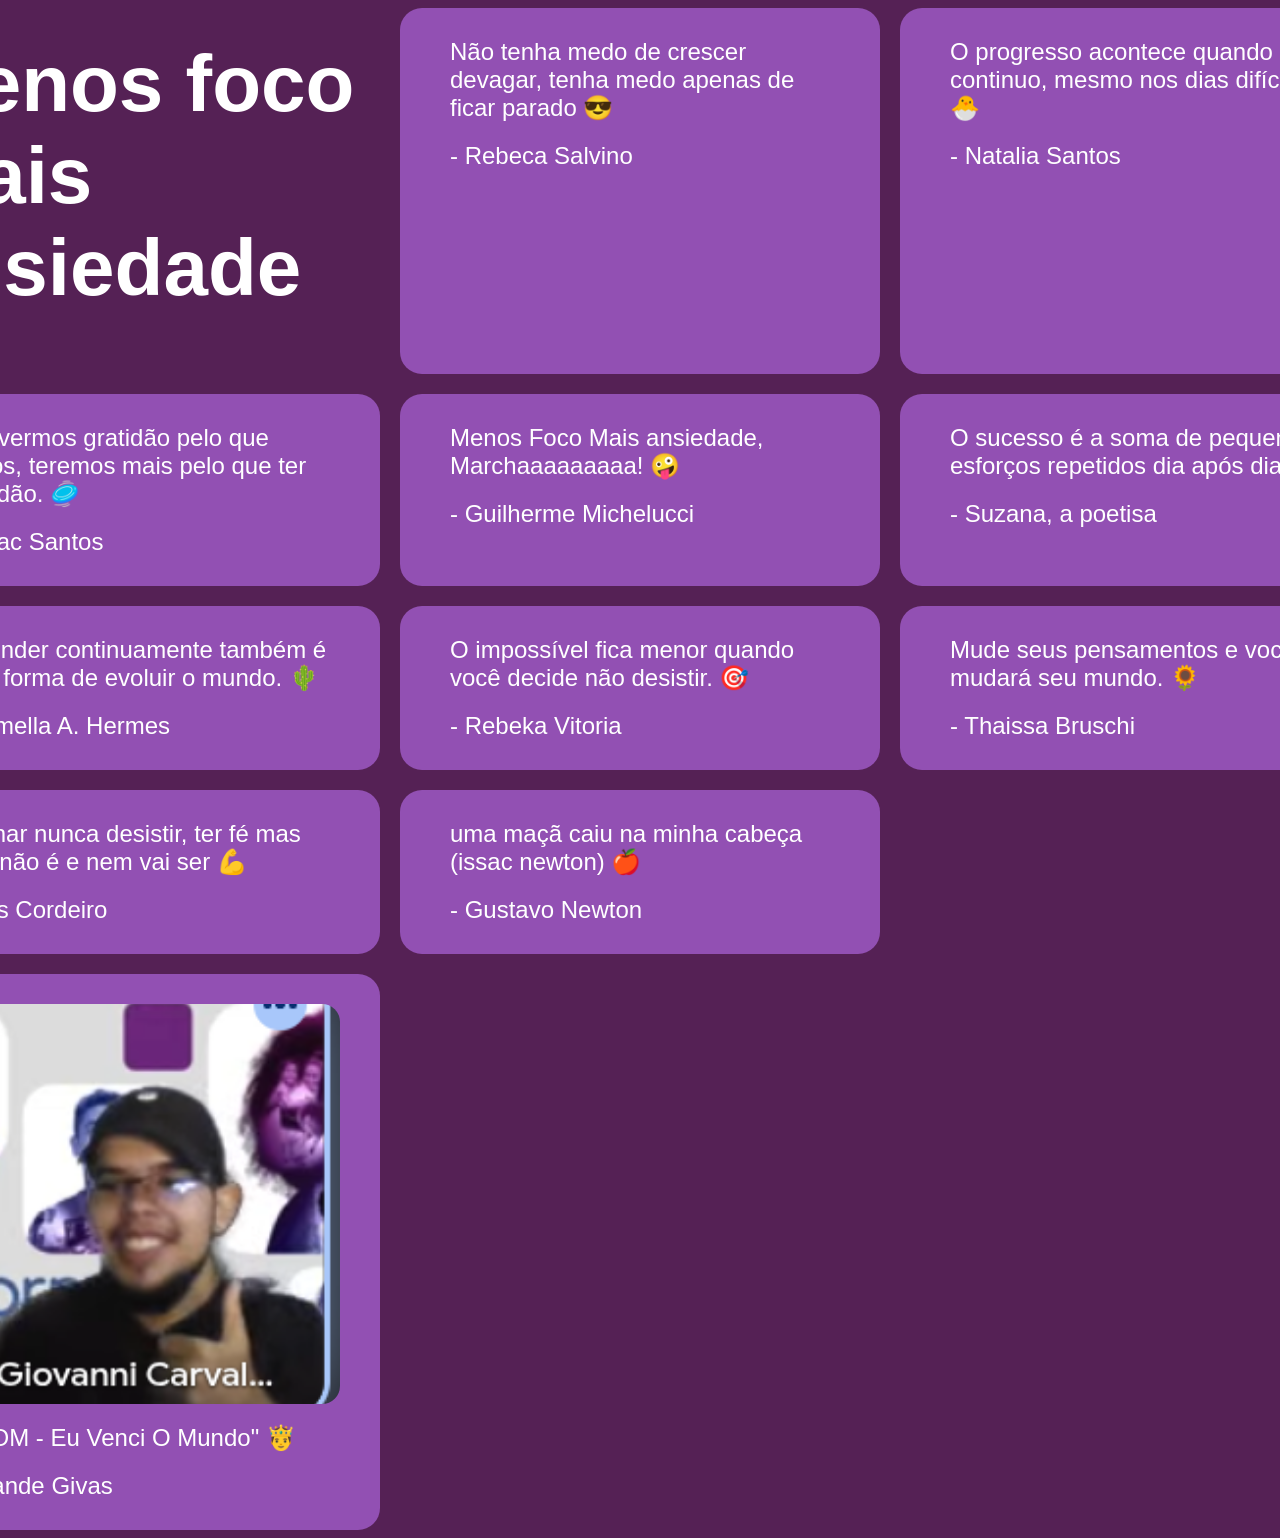
<file: Index.html>
<!DOCTYPE html>
<html lang="en">
<head>
    <meta charset="UTF-8">
    <meta name="viewport" content="width=device-width, initial-scale=1.0">
    <title>Menos foco mais ansiedade</title>
    <link rel="stylesheet" href="style.css">
</head>
<body>
    <div class="wrapper-poesia">
        <h1 class="titulo">Menos foco mais ansiedade</h1>
        <div class="poesia">
            <h1>Não tenha medo de crescer devagar, tenha medo apenas de ficar parado 😎</h1>
            <h1>- Rebeca Salvino</h1>
        </div>
        <div class="poesia">
            <h1>O progresso acontece quando eu continuo, mesmo nos dias difíceis. 🐣</h1>
            <h1>- Natalia Santos</h1>
        </div>
        <div class="poesia">
            <h1>Se tivermos gratidão pelo que temos, teremos mais pelo que ter gratidão. 🥏</h1>
            <h1>- Isaac Santos</h1>
        </div>
        <div class="poesia">
            <h1>Menos Foco Mais ansiedade, Marchaaaaaaaaa! 🤪​</h1>
            <h1>- Guilherme Michelucci</h1>
        </div>
        <div class="poesia">
            <h1>O sucesso é a soma de pequenos esforços repetidos dia após dia. 🥱</h1>
            <h1>- Suzana, a poetisa</h1>
        </div>
        <div class="poesia">
            <h1>Aprender continuamente também é uma forma de evoluir o mundo. 🌵</h1>
            <h1>- Pâmella A. Hermes</h1>
        </div>
        <div class="poesia">
            <h1>O impossível fica menor quando você decide não desistir. 🎯</h1>
            <h1>- Rebeka Vitoria</h1>
        </div>
        <div class="poesia">
            <h1>Mude seus pensamentos e você mudará seu mundo. 🌻</h1>
            <h1>- Thaissa Bruschi</h1>
        </div>
        <div class="poesia">
            <h1>Sonhar nunca desistir, ter fé mas fácil não é e nem vai ser 💪</h1>
            <h1>- Luis Cordeiro</h1>
        </div>
        <div class="poesia">
            <h1>uma maçã caiu na minha cabeça (issac newton) 🍎</h1>
            <h1>- Gustavo Newton</h1>
        </div>
        <br>
        <div class="poesia">
            <img src="Imagens/givas.png" alt="">
            <h1>"EVOM - Eu Venci O Mundo" 🤴</h1>
            <h1>- Grande Givas</h1>
        </div>
    </div>
</body>
</html>
</file>
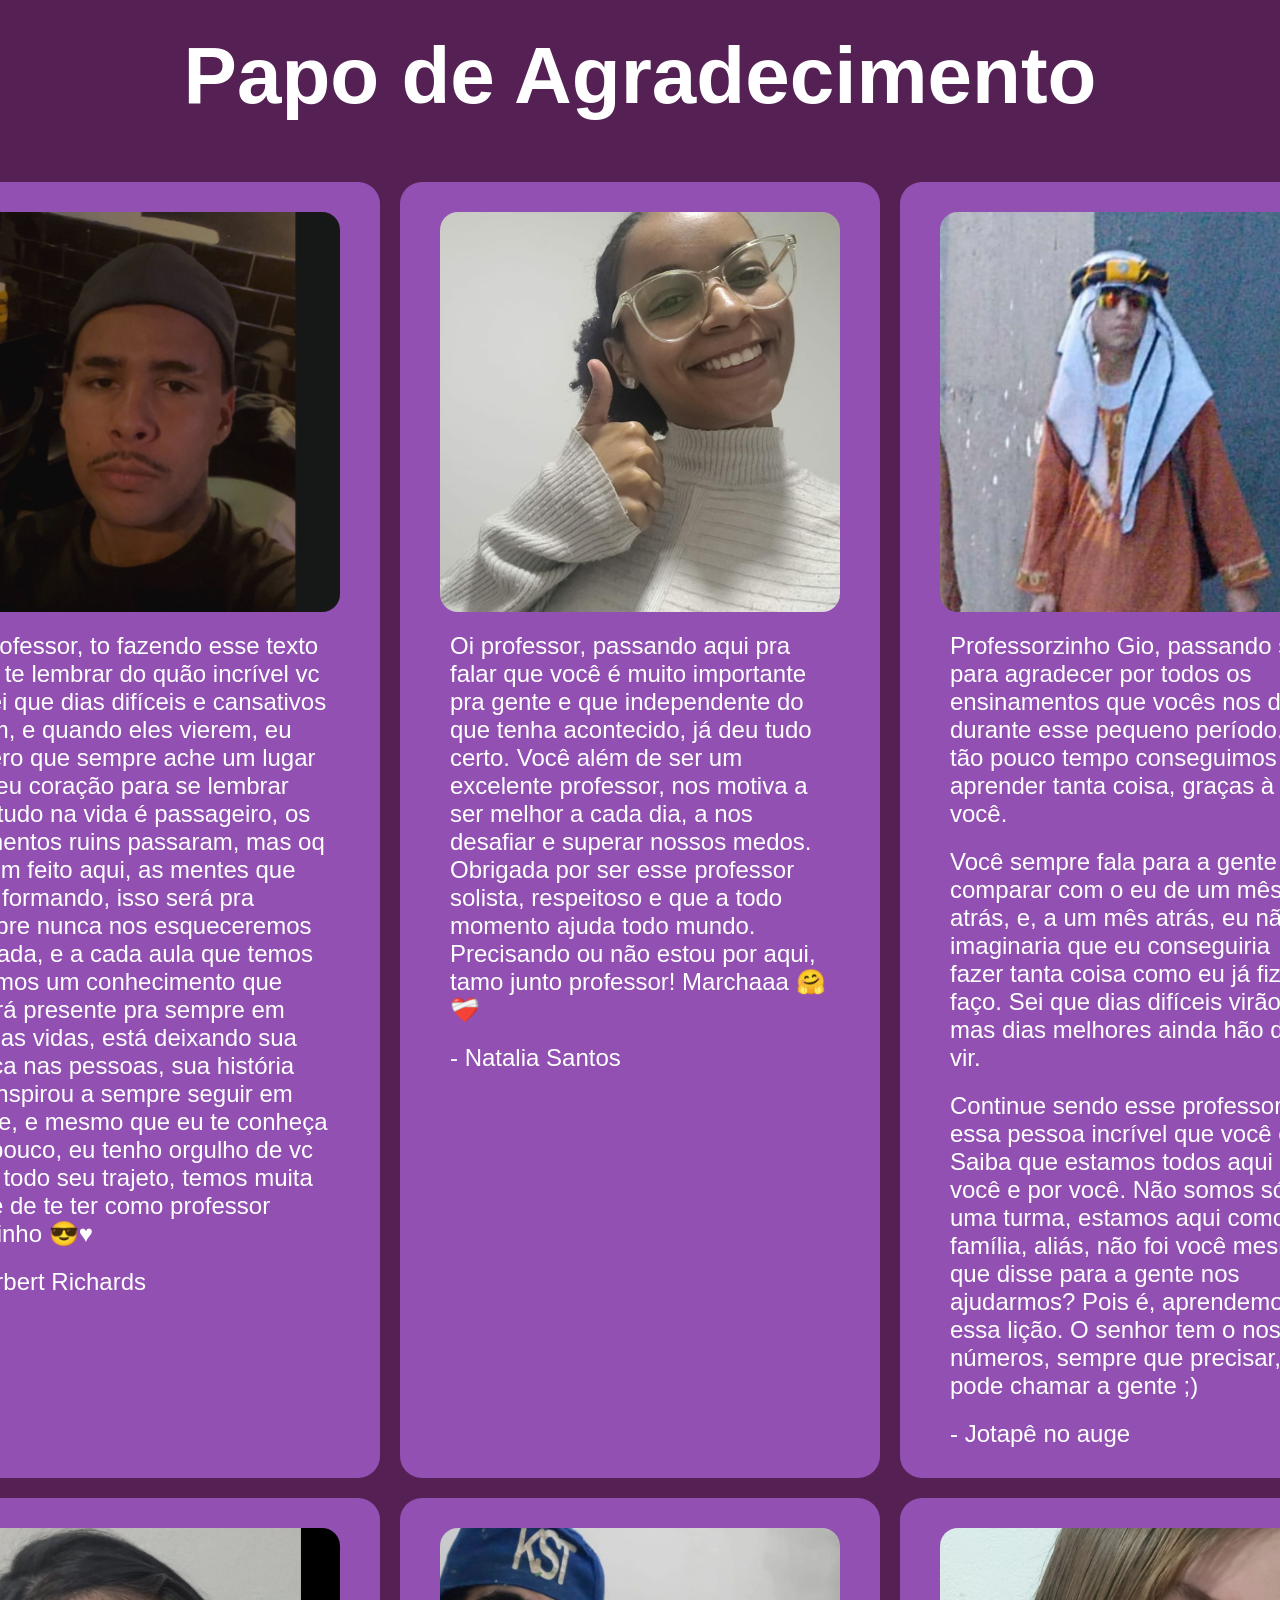
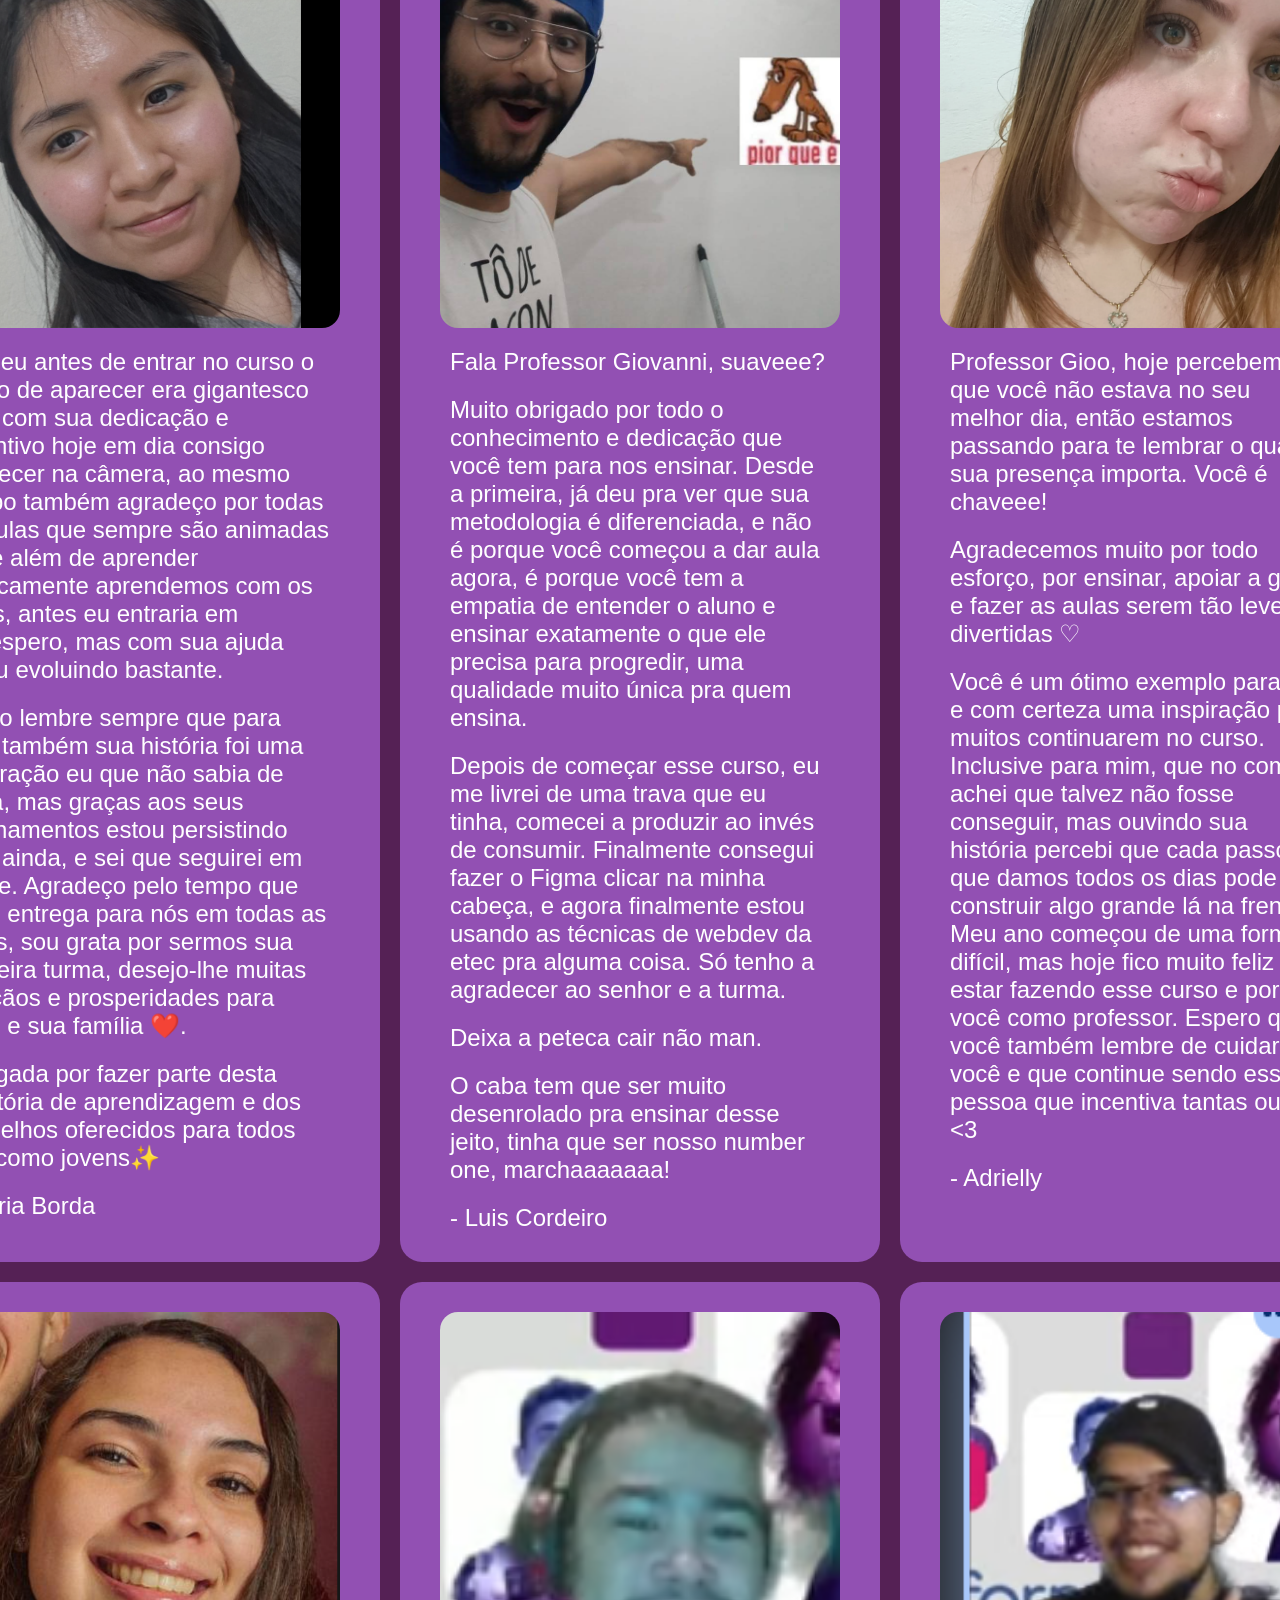
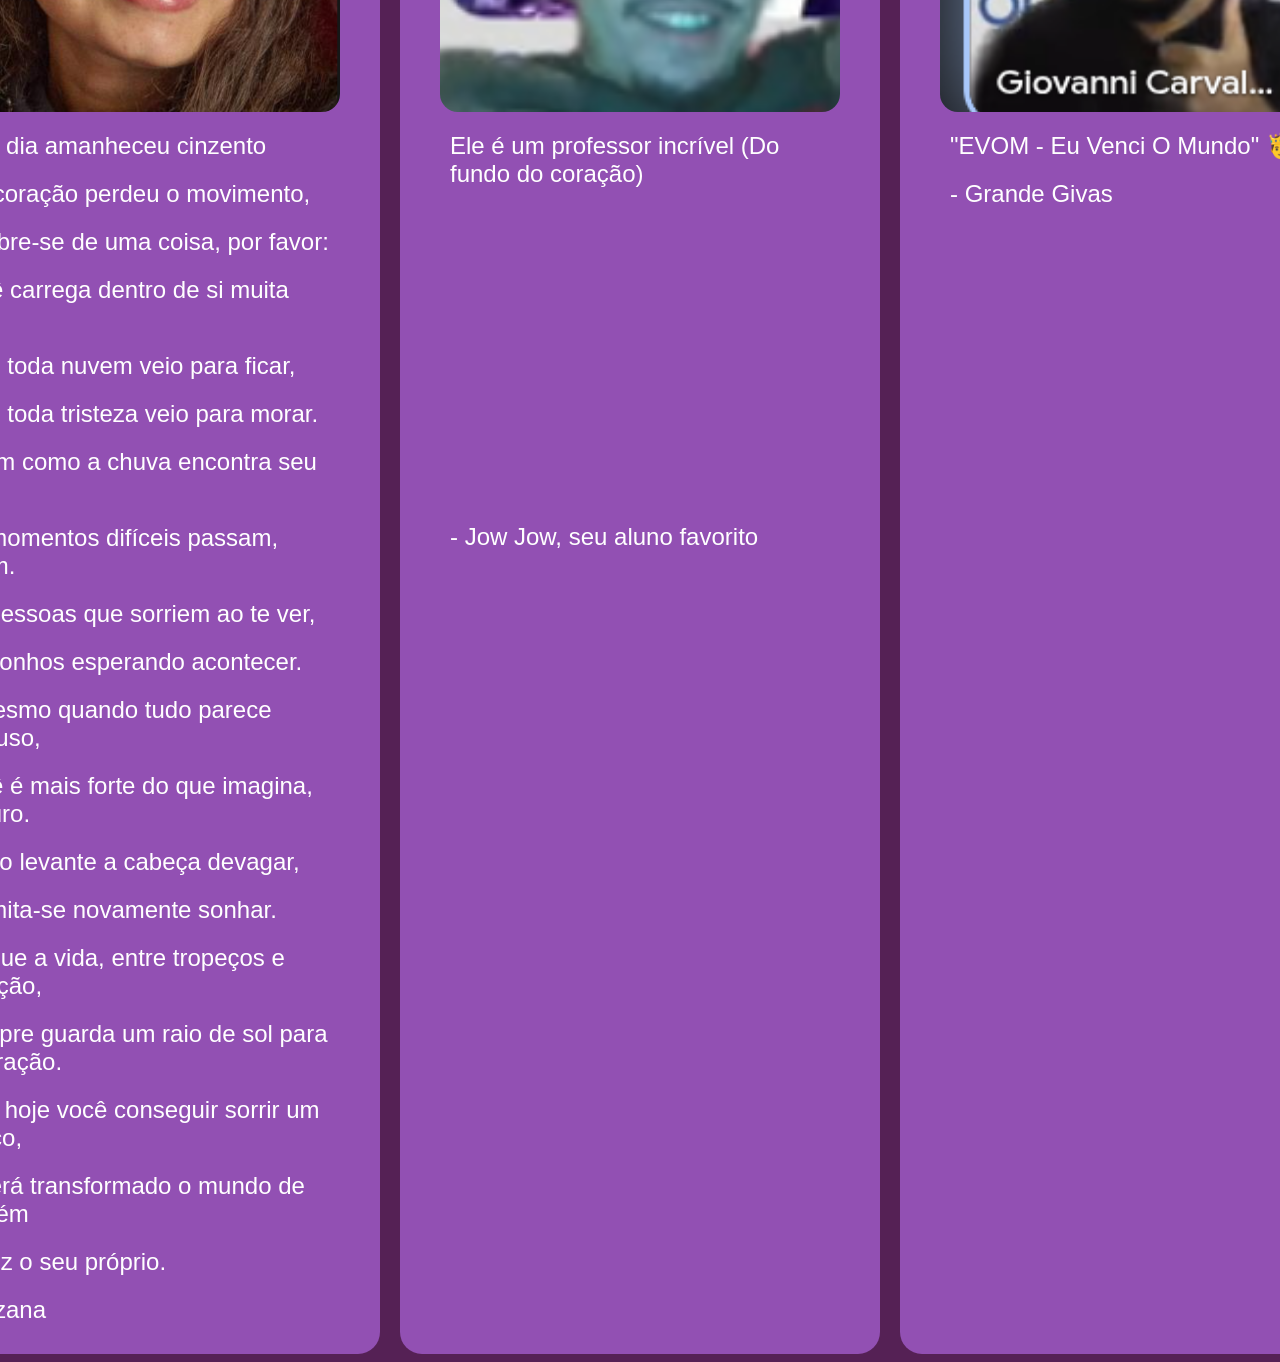
<file: index.html>
<!DOCTYPE html>
<html lang="en">
<head>
    <meta charset="UTF-8">
    <meta name="viewport" content="width=device-width, initial-scale=1.0">
    <title>Menos foco mais ansiedade</title>
    <link rel="stylesheet" href="style.css">
</head>
<body>
    <h1 class="titulo">Papo de Agradecimento</h1>
    <div class="wrapper-poesia">
        <div class="poesia">
            <img src="Imagens/herbert.png" alt="">
            <p>Ai professor, to fazendo esse texto para te lembrar do quão incrível vc é, sei que dias difíceis e cansativos viram, e quando eles vierem, eu espero que sempre ache um lugar no seu coração para se lembrar que tudo na vida é passageiro, os momentos ruins passaram, mas oq vc tem feito aqui, as mentes que está formando, isso será pra sempre nunca nos esqueceremos de nada, e a cada aula que temos levamos um conhecimento que estará presente pra sempre em nossas vidas, está deixando sua marca nas pessoas, sua história me inspirou a sempre seguir em frente, e mesmo que eu te conheça tão pouco, eu tenho orgulho de vc e de todo seu trajeto, temos muita sorte de te ter como professor maninho 😎♥️</p>
            <p>- Herbert Richards</p>
        </div>
        <div class="poesia">
            <img src="Imagens/Natalia.png" alt="">
            <p>Oi professor, passando aqui pra falar que você é muito importante pra gente e que independente do que tenha acontecido, já deu tudo certo. Você além de ser um excelente professor, nos motiva a ser melhor a cada dia, a nos desafiar e superar nossos medos.
               Obrigada por ser esse professor solista, respeitoso e que a todo momento ajuda todo mundo. Precisando ou não estou por aqui, tamo junto professor! 
               Marchaaa 🤗❤️‍🩹</p>
            <p>- Natalia Santos</p>
        </div>
        <div class="poesia">
            <img src="Imagens/Jotape.png" alt="">
            <p>Professorzinho Gio, passando só para agradecer por todos os ensinamentos que vocês nos deu durante esse pequeno período.
Em tão pouco tempo conseguimos aprender tanta coisa, graças à você.</p>
            <p>Você sempre fala para a gente se comparar com o eu de um mês atrás, e, a um mês atrás, eu não imaginaria que eu conseguiria fazer tanta coisa como eu já fiz e faço.
Sei que dias difíceis virão, mas dias melhores ainda hão de vir.</p>
            <p>Continue sendo esse professor e essa pessoa incrível que você é. Saiba que estamos todos aqui com você e por você. Não somos só uma turma, estamos aqui como família, aliás, não foi você mesmo que disse para a gente nos ajudarmos? Pois é, aprendemos essa lição.
O senhor tem o nossos números, sempre que precisar, pode chamar a gente ;)</p>
            <p>- Jotapê no auge</p>
        </div>
        <div class="poesia">
            <img src="Imagens/maria.png" alt="">
            <p>Prof eu antes de entrar no curso o medo de aparecer era gigantesco mas com sua dedicação e incentivo hoje em dia consigo aparecer na câmera, ao mesmo tempo também agradeço por todas as aulas que sempre são animadas onde além de aprender teoricamente aprendemos com os erros, antes eu entraria em desespero, mas com sua ajuda estou evoluindo bastante.</p>
            <p>Então lembre sempre que para mim também sua história foi uma inspiração eu que não sabia de nada, mas graças aos seus ensinamentos estou persistindo aqui ainda, e sei que seguirei em frente.
Agradeço pelo tempo que você entrega para nós em todas as aulas, sou grata por sermos sua primeira turma, desejo-lhe muitas bênçãos e prosperidades para você e sua família ❤️. </p>
            <p>Obrigada por fazer parte desta trajetória de aprendizagem e dos conselhos oferecidos para todos nós como jovens✨</p>
            <p>- Maria Borda</p>
        </div>
        <div class="poesia">
            <img src="Imagens/luis.png" alt="">
            <p>Fala Professor Giovanni, suaveee?</p>
            <p>Muito obrigado por todo o conhecimento e dedicação que você tem para nos ensinar. Desde a primeira, já deu pra ver que sua metodologia é diferenciada, e não é porque você começou a dar aula agora, é porque você tem a empatia de entender o aluno e ensinar exatamente o que ele precisa para progredir, uma qualidade muito única pra quem ensina.</p>
            <p>Depois de começar esse curso, eu me livrei de uma trava que eu tinha, comecei a produzir ao invés de consumir. Finalmente consegui fazer o Figma clicar na minha cabeça, e agora finalmente estou usando as técnicas de webdev da etec pra alguma coisa. Só tenho a agradecer ao senhor e a turma.</p>
            <p>Deixa a peteca cair não man. </p>
            <p>O caba tem que ser muito desenrolado pra ensinar desse jeito, tinha que ser nosso number one, marchaaaaaaa!</p>
            <p>- Luis Cordeiro</p>
        </div>
        <div class="poesia">
            <img src="Imagens/adrielly.png" alt="">
            <p>Professor Gioo, hoje percebemos que você não estava no seu melhor dia, então estamos passando para te lembrar o quanto sua presença importa.
Você é chaveee!</p>
<p>Agradecemos muito por todo esforço, por ensinar, apoiar a gente e fazer as aulas serem tão leves e divertidas ♡</p>

<p>Você é um ótimo exemplo para nós e com certeza uma inspiração para muitos continuarem no curso. Inclusive para mim, que no começo achei que talvez não fosse conseguir, mas ouvindo sua história percebi que cada passo que damos todos os dias pode construir algo grande lá na frente. Meu ano começou de uma forma difícil, mas hoje fico muito feliz por estar fazendo esse curso e por ter você como professor.
Espero que você também lembre de cuidar de você e que continue sendo essa pessoa que incentiva tantas outras <3</p>
            <p>- Adrielly</p>
        </div>
        <div class="poesia">
            <img src="Imagens/Suzana.png" alt="">
            <p>Se o dia amanheceu cinzento</p>
            <p>E o coração perdeu o movimento,</p>
            <p>Lembre-se de uma coisa, por favor:</p>
            <p>Você carrega dentro de si muita cor.</p>
            <p>Nem toda nuvem veio para ficar,</p>
            <p>Nem toda tristeza veio para morar.</p>
            <p>Assim como a chuva encontra seu fim,</p>
            <p>Os momentos difíceis passam, enfim.</p>
            <p>Há pessoas que sorriem ao te ver,</p>
            <p>Há sonhos esperando acontecer.</p>
            <p>E mesmo quando tudo parece confuso,</p>
            <p>Você é mais forte do que imagina, eu juro.</p>
            <p>Então levante a cabeça devagar,</p>
            <p>Permita-se novamente sonhar.</p>
            <p>Porque a vida, entre tropeços e emoção,</p>
            <p>Sempre guarda um raio de sol para o coração.</p>
            <p>E se hoje você conseguir sorrir um pouco,</p>
            <p>Já terá transformado o mundo de alguém</p>
            <p>talvez o seu próprio.</p>
            <p>- Suzana</p>
        </div>
        <div class="poesia">
            <img src="Imagens/Jhonathan.png" alt="">
            <p>Ele é um professor incrível (Do fundo do coração)</p>
            <iframe width="400" height="315" src="https://www.youtube.com/embed/2DwxW5jfXPA?si=5nKRi_r2ZXAxgOC6" title="YouTube video player" frameborder="0" allow="accelerometer; autoplay; clipboard-write; encrypted-media; gyroscope; picture-in-picture; web-share" referrerpolicy="strict-origin-when-cross-origin" allowfullscreen></iframe>
            <p>- Jow Jow, seu aluno favorito</p>
        </div>
        <div class="poesia">
            <img src="Imagens/givas.png" alt="">
            <p>"EVOM - Eu Venci O Mundo" 🤴</p>
            <p>- Grande Givas</p>
        </div>
    </div>
</body>
</html>
</file>
<file: style.css>
.titulo {
    display: flex;
    flex-direction: column;
    justify-content: center;
    align-items: center;
    font-size: 80px;
    font-weight: 600;
    padding: 20px 0 50px 0;
}

p, h1 {
    color: white;
    font-family: sans-serif;
    font-weight: 400;
    font-size: 1.5em;
    margin: 10px;
}

img {
    border-radius: 18px ;
    width: 100%;
    height: 400px;
    object-fit: cover;
    margin: 10px 0 10px 0;
}

.wrapper-poesia {
    display: grid;
    grid-template-columns: auto auto auto;
    flex-direction: column;
    justify-content: center;
    padding: 0px 200px 0px 200px ;
    gap: 20px;
}

.poesia {
    display: flex;
    flex-wrap: wrap;
    flex-direction: column;
    width: fit-content;
    padding: 20px 40px;
    background-color: rgb(146, 80, 179);
    border-radius: 22px;
    max-width: 80%;
    min-width: 400px;
}



body {
    background-color: rgb(85, 33, 85);

}
</file>
